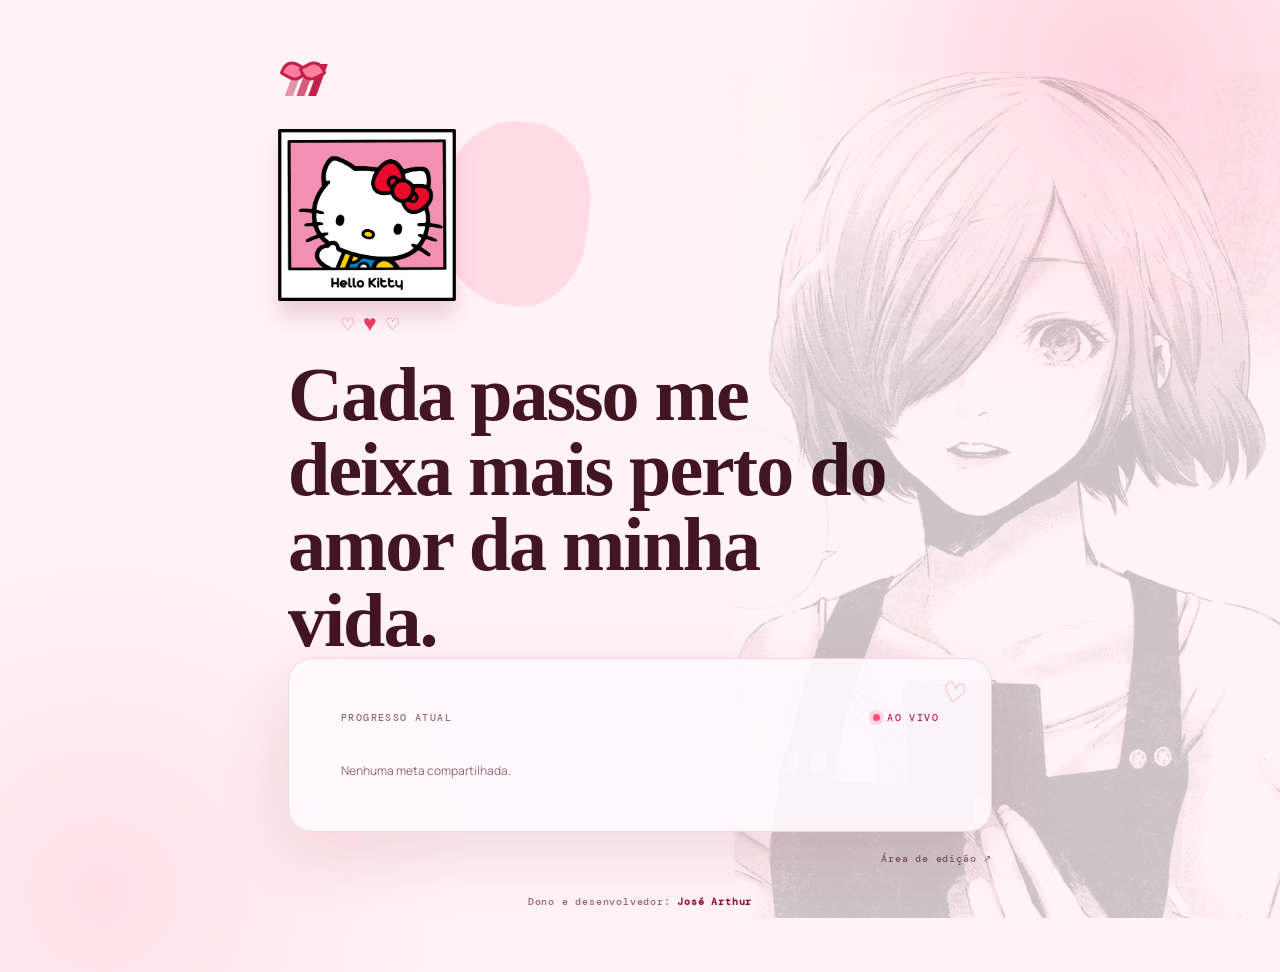
<file: index.html>
<!doctype html>
<html lang="pt-BR">
  <head>
    <meta charset="UTF-8" />
    <meta name="viewport" content="width=device-width, initial-scale=1.0" />
    <meta name="theme-color" content="#ffd6e5" />
    <title>Progresso da meta</title>
    <link rel="preconnect" href="https://fonts.googleapis.com" />
    <link rel="preconnect" href="https://fonts.gstatic.com" crossorigin />
    <link href="https://fonts.googleapis.com/css2?family=DM+Mono:wght@400;500&family=Manrope:wght@400;500;600;700;800&display=swap" rel="stylesheet" />
    <link rel="stylesheet" href="styles.css" />
  </head>
  <body class="public-page">
    <main class="public-shell">
      <div class="brand-mark" aria-hidden="true"><span></span><span></span><span></span></div>
      <div class="character-duo">
        <img class="kitty-figure" src="images.png" alt="Imagem original da Hello Kitty" />
        <img class="touka-figure" src="do-you-all-think-touka-was-properly-utilized-in-the-story-v0-jekxpzed2uid1.webp" alt="Imagem original da Touka em preto e branco" />
      </div>
      <div class="love-icons" aria-hidden="true"><span>♡</span><span>♥</span><span>♡</span></div>
      <h1 id="public-heading">Cada passo me deixa mais perto do amor da minha vida.</h1>
      <section class="tracker-panel public-panel" aria-labelledby="public-goals-title">
        <div class="panel-topline"><span>PROGRESSO ATUAL</span><span class="live-label"><i></i> AO VIVO</span></div>
        <h2 class="sr-only" id="public-goals-title">Metas financeiras</h2>
        <div class="public-goals" id="public-goals" aria-live="polite"></div>
      </section>
      <a class="editor-link" href="editar.html">Área de edição <span aria-hidden="true">↗</span></a>
      <footer class="site-credit">Dono e desenvolvedor: <strong>José Arthur</strong></footer>
    </main>
    <script src="script.js"></script>
  </body>
</html>
</file>
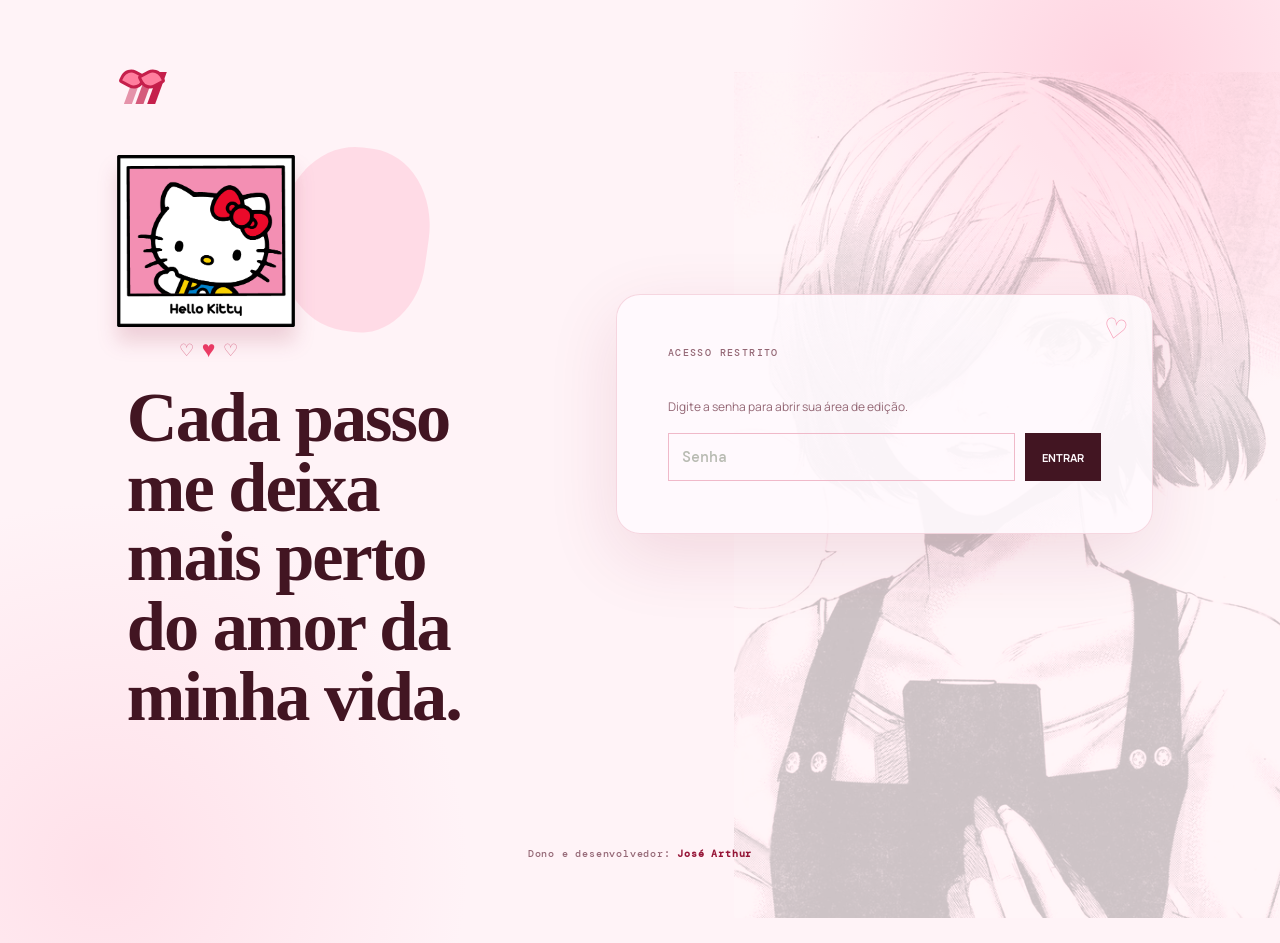
<file: editar.html>
<!doctype html>
<html lang="pt-BR">
  <head>
    <meta charset="UTF-8" />
    <meta name="viewport" content="width=device-width, initial-scale=1.0" />
    <meta name="theme-color" content="#ffd6e5" />
    <title>Editar meta financeira</title>
    <link rel="preconnect" href="https://fonts.googleapis.com" />
    <link rel="preconnect" href="https://fonts.gstatic.com" crossorigin />
    <link href="https://fonts.googleapis.com/css2?family=DM+Mono:wght@400;500&family=Manrope:wght@400;500;600;700;800&display=swap" rel="stylesheet" />
    <link rel="stylesheet" href="styles.css" />
  </head>
  <body class="edit-page is-locked">
    <main class="app-shell">
      <section class="intro-column">
        <div class="brand-mark" aria-hidden="true"><span></span><span></span><span></span></div>
        <div class="character-duo">
          <img class="kitty-figure" src="images.png" alt="Imagem original da Hello Kitty" />
          <img class="touka-figure" src="do-you-all-think-touka-was-properly-utilized-in-the-story-v0-jekxpzed2uid1.webp" alt="Imagem original da Touka em preto e branco" />
        </div>
        <div class="love-icons" aria-hidden="true"><span>♡</span><span>♥</span><span>♡</span></div>
        <h1>Cada passo me deixa mais perto do amor da minha vida.</h1>
      </section>
      <section class="tracker-panel" aria-labelledby="page-title">
        <div class="access-area">
          <div class="panel-topline"><span>ACESSO RESTRITO</span></div>
          <p class="locked-message">Digite a senha para abrir sua área de edição.</p>
          <form class="access-box" id="access-form">
            <input id="access-pin" type="password" maxlength="32" placeholder="Senha" aria-label="Senha de acesso" />
            <button class="access-button" type="submit">ENTRAR</button>
          </form>
        </div>
        <div class="editor-content">
          <div class="panel-topline"><span>SUAS METAS</span><button class="reset-button" id="reset-button" type="button">NOVA META <span aria-hidden="true">＋</span></button></div>
          <div class="goals-list" id="goals-list" aria-label="Metas salvas"></div>
          <form id="goal-form" novalidate>
            <div class="field-group title-field"><label for="goal-title">O que você quer conquistar?</label><input id="goal-title" name="goal-title" type="text" placeholder="Ex.: Viagem para ver meu amor" maxlength="56" autocomplete="off" /></div>
            <div class="amount-grid">
              <div class="field-group"><label for="goal-target">Quanto você precisa?</label><div class="money-input"><span>R$</span><input id="goal-target" name="goal-target" inputmode="decimal" type="number" min="0" step="0.01" placeholder="0,00" /></div></div>
              <div class="field-group"><label for="goal-current">Quanto você já tem?</label><div class="money-input current-input"><span>R$</span><input id="goal-current" name="goal-current" inputmode="decimal" type="number" min="0" step="0.01" placeholder="0,00" /></div></div>
            </div>
            <button class="save-button" type="submit"><span id="save-label">Criar minha meta</span><span class="button-arrow" aria-hidden="true">→</span></button>
          </form>
          <div class="progress-area" id="progress-area" aria-live="polite">
            <div class="progress-heading"><div><p class="eyebrow">SEU PROGRESSO</p><h2 id="goal-name">Sua próxima conquista</h2></div><div class="percentage-wrap"><strong id="percentage">0%</strong><span>concluído</span></div></div>
            <div class="progress-track" role="progressbar" aria-valuemin="0" aria-valuemax="100" aria-valuenow="0" aria-label="Progresso da meta"><div class="progress-fill" id="progress-fill"></div></div>
            <div class="progress-footer"><span><strong id="current-display">R$ 0,00</strong> guardados</span><span>faltam <strong id="remaining-display">R$ 0,00</strong></span></div>
          </div>
          <button class="share-button" id="share-button" type="button">COPIAR LINK PÚBLICO <span aria-hidden="true">↗</span></button>
        </div>
      </section>
      <footer class="site-credit">Dono e desenvolvedor: <strong>José Arthur</strong></footer>
    </main>
    <div class="toast" id="toast" role="status"></div>
    <script src="script.js"></script>
  </body>
</html>
</file>
<file: styles.css>
* { box-sizing: border-box; }

:root {
  --paper: #fff3f7;
  --ink: #421522;
  --muted: #946775;
  --line: #f0b9c9;
  --forest: #c51f4b;
  --forest-dark: #971638;
  --lime: #ff4f78;
  --white: #fffafd;
  --serif: Georgia, 'Times New Roman', serif;
}

body {
  margin: 0;
  min-width: 320px;
  background: radial-gradient(circle at 88% 8%, rgba(255, 171, 195, .45), transparent 24%), radial-gradient(circle at 8% 92%, rgba(255, 208, 221, .52), transparent 25%), var(--paper);
  color: var(--ink);
  font-family: 'Manrope', sans-serif;
}

body::before { content: ''; position: fixed; inset: 0; pointer-events: none; opacity: .42; background-image: radial-gradient(#f2a9bf 0.7px, transparent 0.7px); background-size: 16px 16px; mask-image: linear-gradient(to bottom, black, transparent 85%); }

.app-shell { position: relative; z-index: 1; display: grid; grid-template-columns: minmax(280px, .82fr) minmax(460px, 1.18fr); gap: clamp(48px, 9vw, 150px); max-width: 1180px; min-height: 100vh; align-items: center; margin: 0 auto; padding: 72px clamp(28px, 6vw, 84px); }

.intro-column { align-self: center; padding-bottom: 24px; }
.brand-mark { display: flex; align-items: end; gap: 5px; height: 32px; margin-bottom: 56px; }
.brand-mark { position: relative; }
.brand-mark::before, .brand-mark::after { content: ''; position: absolute; top: -2px; width: 17px; height: 12px; border: 3px solid #c51f4b; background: #ff7e9e; }
.brand-mark::before { left: -6px; border-radius: 11px 3px 11px 3px; transform: rotate(28deg); }
.brand-mark::after { left: 13px; border-radius: 3px 11px 3px 11px; transform: rotate(-28deg); }
.brand-mark span { display: block; width: 8px; background: var(--forest); transform: skew(-20deg); }
.brand-mark span:nth-child(1) { height: 17px; opacity: .45; }
.brand-mark span:nth-child(2) { height: 25px; opacity: .72; }
.brand-mark span:nth-child(3) { height: 32px; }
.character-duo { position: relative; display: flex; align-items: end; gap: 0; width: 320px; height: 205px; margin: -26px 0 2px -10px; }
.character-duo::before { content: ''; position: absolute; right: 9px; bottom: 8px; width: 150px; height: 184px; border-radius: 52% 48% 44% 56%; background: rgba(255, 139, 174, .22); transform: rotate(8deg); }
.kitty-figure { position: relative; z-index: 2; display: block; width: 178px; height: 196px; object-fit: contain; filter: drop-shadow(0 15px 10px rgba(151,22,56,.16)); }
.touka-figure { position: fixed; z-index: 0; right: clamp(-100px, -4vw, -24px); bottom: -2vh; display: block; width: min(48vw, 650px); height: 94vh; object-fit: contain; object-position: bottom right; opacity: .2; mix-blend-mode: multiply; filter: sepia(.28) saturate(1.8) hue-rotate(295deg); pointer-events: none; }
.love-icons { display: flex; gap: 8px; align-items: center; height: 22px; margin: -2px 0 22px 52px; color: var(--forest); font-family: Georgia, serif; }
.love-icons span:nth-child(1), .love-icons span:nth-child(3) { font-size: 17px; opacity: .58; }
.love-icons span:nth-child(2) { color: #ed3d67; font-size: 23px; }
.eyebrow { margin: 0 0 16px; color: var(--forest); font: 500 11px 'DM Mono', monospace; letter-spacing: .14em; }
h1 { max-width: 450px; margin: 0; font: 700 clamp(42px, 5.5vw, 75px)/.99 var(--serif); letter-spacing: -2px; }
.intro-copy { max-width: 340px; margin: 30px 0 0; color: var(--muted); font-size: 15px; line-height: 1.8; }
.mini-note { display: flex; gap: 14px; align-items: center; margin-top: 82px; color: var(--muted); font-size: 12px; line-height: 1.6; }
.note-icon { display: grid; place-items: center; width: 32px; height: 32px; border: 1px solid var(--line); border-radius: 50%; color: var(--forest); font-size: 17px; }
.mini-note p { margin: 0; }
.mini-note strong { color: var(--ink); font-weight: 700; }

.tracker-panel { position: relative; width: 100%; padding: clamp(28px, 4vw, 52px); background: rgba(255,250,253,.9); border: 1px solid rgba(197,31,75,.16); border-radius: 24px; box-shadow: 0 22px 70px rgba(151, 22, 56, .12); }
.tracker-panel::after { content: '♡'; position: absolute; top: 18px; right: 24px; color: #f6a0b8; font: 28px Georgia, serif; transform: rotate(12deg); }
.panel-topline { display: flex; justify-content: space-between; align-items: center; margin-bottom: 38px; color: var(--muted); font: 500 10px 'DM Mono', monospace; letter-spacing: .14em; }
.reset-button { padding: 0; border: 0; background: transparent; color: var(--muted); font: inherit; letter-spacing: .06em; cursor: pointer; transition: color .2s; }
.reset-button:hover { color: var(--forest); }
.reset-button span { margin-left: 5px; font-size: 15px; }
.field-group label { display: block; margin-bottom: 11px; color: var(--muted); font-size: 12px; font-weight: 600; }
input { width: 100%; border: 0; outline: 0; color: var(--ink); background: transparent; font-family: inherit; }
input::placeholder { color: #b8bbb2; }
.title-field input { padding: 0 0 17px; border-bottom: 1px solid var(--line); font: 600 22px/1.3 var(--serif); }
.amount-grid { display: grid; grid-template-columns: 1fr 1fr; gap: 20px; margin: 30px 0 34px; }
.money-input { display: flex; align-items: center; gap: 8px; padding: 13px 0; border-bottom: 1px solid var(--line); color: var(--muted); font: 500 12px 'DM Mono', monospace; transition: border-color .2s; }
.money-input:focus-within { border-color: var(--forest); }
.money-input input { font: 600 18px 'DM Mono', monospace; }
.current-input input { color: var(--forest); }
.save-button { display: flex; justify-content: space-between; align-items: center; width: 100%; padding: 17px 20px; border: 0; background: var(--forest); color: white; font: 700 12px 'Manrope', sans-serif; letter-spacing: .03em; cursor: pointer; transition: background .2s, transform .2s; }
.save-button:hover { background: var(--forest-dark); transform: translateY(-2px); }
.button-arrow { font-size: 20px; font-weight: 400; }

.progress-area { display: none; margin-top: 48px; padding-top: 34px; border-top: 1px solid var(--line); animation: reveal .4s ease both; }
.progress-heading { display: flex; justify-content: space-between; gap: 20px; align-items: end; }
.progress-heading .eyebrow { margin-bottom: 10px; }
h2 { max-width: 280px; margin: 0; font: 600 25px/1.12 var(--serif); overflow-wrap: anywhere; }
.percentage-wrap { text-align: right; color: var(--muted); }
.percentage-wrap strong { display: block; color: var(--forest); font: 500 clamp(42px, 5vw, 60px)/.9 'DM Mono', monospace; letter-spacing: -.08em; }
.percentage-wrap span { display: block; margin-top: 8px; font-size: 11px; }
.progress-track { height: 15px; margin: 30px 0 15px; overflow: hidden; background: #f5dce4; border-radius: 20px; }
.progress-fill { width: 0; height: 100%; background: repeating-linear-gradient(135deg, #ff4f78 0 12px, #ff7898 12px 24px); transition: width .6s cubic-bezier(.2,.8,.2,1); }
.progress-footer { display: flex; justify-content: space-between; color: var(--muted); font-size: 11px; }
.progress-footer strong { color: var(--ink); font: 500 12px 'DM Mono', monospace; }
.goals-list { display: grid; gap: 8px; margin: -14px 0 28px; }
.goal-item { display: flex; align-items: stretch; gap: 4px; }
.goal-select { display: flex; justify-content: space-between; align-items: center; flex: 1; min-width: 0; padding: 12px 14px; border: 1px solid transparent; border-radius: 10px; background: rgba(255, 229, 237, .55); color: var(--ink); cursor: pointer; font: 600 12px 'Manrope', sans-serif; text-align: left; }
.goal-item.active .goal-select, .goal-select:hover { border-color: var(--line); background: #fff6f9; }
.goal-item-title { overflow: hidden; text-overflow: ellipsis; white-space: nowrap; }
.goal-item-progress { margin-left: 12px; color: var(--forest); font: 500 12px 'DM Mono', monospace; }
.goal-delete { width: 34px; border: 0; border-radius: 10px; background: transparent; color: var(--muted); cursor: pointer; font-size: 20px; line-height: 1; }
.goal-delete:hover { background: #ffe2ea; color: var(--forest-dark); }
.public-goals { display: grid; gap: 18px; }
.public-goal-card { padding-top: 2px; }
.public-goal-heading { display: flex; justify-content: space-between; gap: 20px; align-items: end; }
.public-goal-name { max-width: 330px; margin: 0; font: 600 25px/1.12 var(--serif); overflow-wrap: anywhere; }
.public-goal-card + .public-goal-card { padding-top: 24px; border-top: 1px solid var(--line); }
.public-empty { margin: 0; color: var(--muted); font-size: 12px; }
.sr-only { position: absolute; width: 1px; height: 1px; padding: 0; margin: -1px; overflow: hidden; clip: rect(0, 0, 0, 0); white-space: nowrap; border: 0; }
.empty-state { display: flex; gap: 12px; align-items: center; margin-top: 42px; color: var(--muted); font-size: 11px; }
.empty-state p { margin: 0; }
.empty-icon { color: var(--forest); font-size: 20px; }
.toast { position: fixed; right: 24px; bottom: 24px; padding: 12px 17px; background: var(--ink); color: var(--white); font-size: 12px; opacity: 0; transform: translateY(10px); transition: opacity .2s, transform .2s; pointer-events: none; }
.toast.show { opacity: 1; transform: translateY(0); }
.public-shell { position: relative; z-index: 1; display: flex; flex-direction: column; justify-content: center; max-width: 760px; min-height: 100vh; margin: 0 auto; padding: 64px 28px; }
.public-shell > .brand-mark { margin-bottom: 38px; }
.public-shell h1 { max-width: 620px; font-size: clamp(43px, 6vw, 76px); }
.public-shell > .intro-copy { margin: 0 0 42px; }
.public-panel { padding: clamp(27px, 5vw, 52px); }
.public-progress { display: block; margin-top: 0; padding-top: 0; border-top: 0; }
.live-label { display: flex; align-items: center; gap: 7px; color: var(--forest); }
.live-label i { display: block; width: 7px; height: 7px; border-radius: 50%; background: var(--lime); box-shadow: 0 0 0 4px rgba(255,79,120,.2); }
.editor-link { align-self: flex-end; margin-top: 20px; color: var(--muted); font: 500 10px 'DM Mono', monospace; letter-spacing: .08em; text-decoration: none; }
.editor-link:hover { color: var(--forest); }
.site-credit { grid-column: 1 / -1; justify-self: center; margin-top: -34px; color: var(--muted); font: 500 10px 'DM Mono', monospace; letter-spacing: .08em; text-align: center; }
.public-shell .site-credit { margin-top: 30px; }
.site-credit strong { color: var(--forest-dark); font-weight: 700; }
.access-area { display: none; }
.access-box { display: flex; gap: 10px; margin-top: 17px; }
.access-box input { padding: 13px; border: 1px solid var(--line); font: 500 15px 'DM Mono', monospace; }
.access-button, .share-button { padding: 0 17px; border: 0; background: var(--ink); color: var(--white); font: 700 11px 'Manrope', sans-serif; cursor: pointer; }
.share-button { display: block; width: 100%; margin-top: 12px; padding: 14px; background: transparent; border: 1px solid var(--line); color: var(--forest); }
.share-button:hover { border-color: var(--forest); }
.locked-message { margin: 0; color: var(--muted); font-size: 12px; line-height: 1.6; }
body.is-locked .access-area { display: block; }
body.is-locked .editor-content { display: none; }
.public-page .progress-area { display: none; }
.public-page .progress-area.public-progress { display: block; }
@keyframes reveal { from { opacity: 0; transform: translateY(8px); } to { opacity: 1; transform: translateY(0); } }

@media (max-width: 760px) {
  .app-shell { display: block; padding: 40px 22px 55px; }
  .intro-column { padding-bottom: 46px; }
  .brand-mark { margin-bottom: 34px; }
  h1 { font-size: clamp(43px, 13vw, 64px); }
  .intro-copy { margin-top: 22px; }
  .mini-note { margin-top: 30px; }
  .tracker-panel { padding: 25px 20px 30px; }
  .public-shell { padding: 40px 22px 55px; }
}
@media (max-width: 480px) {
  .character-duo { width: 100%; height: 190px; }
  .character-duo::before { right: 2px; width: 135px; height: 172px; }
  .kitty-figure { width: 165px; height: 182px; }
  .touka-figure { right: -10vw; width: 72vw; height: 76vh; opacity: .17; }
  .amount-grid { grid-template-columns: 1fr; gap: 24px; margin-top: 25px; }
  .progress-heading { align-items: start; flex-direction: column; gap: 25px; }
  .public-goal-heading { align-items: start; flex-direction: column; gap: 25px; }
  .public-goal-name { max-width: 100%; }
  .percentage-wrap { text-align: left; }
  .percentage-wrap strong { display: inline; margin-right: 8px; font-size: 45px; }
  .percentage-wrap span { display: inline; }
  .progress-footer { gap: 12px; align-items: flex-start; flex-direction: column; }
}
</file>
